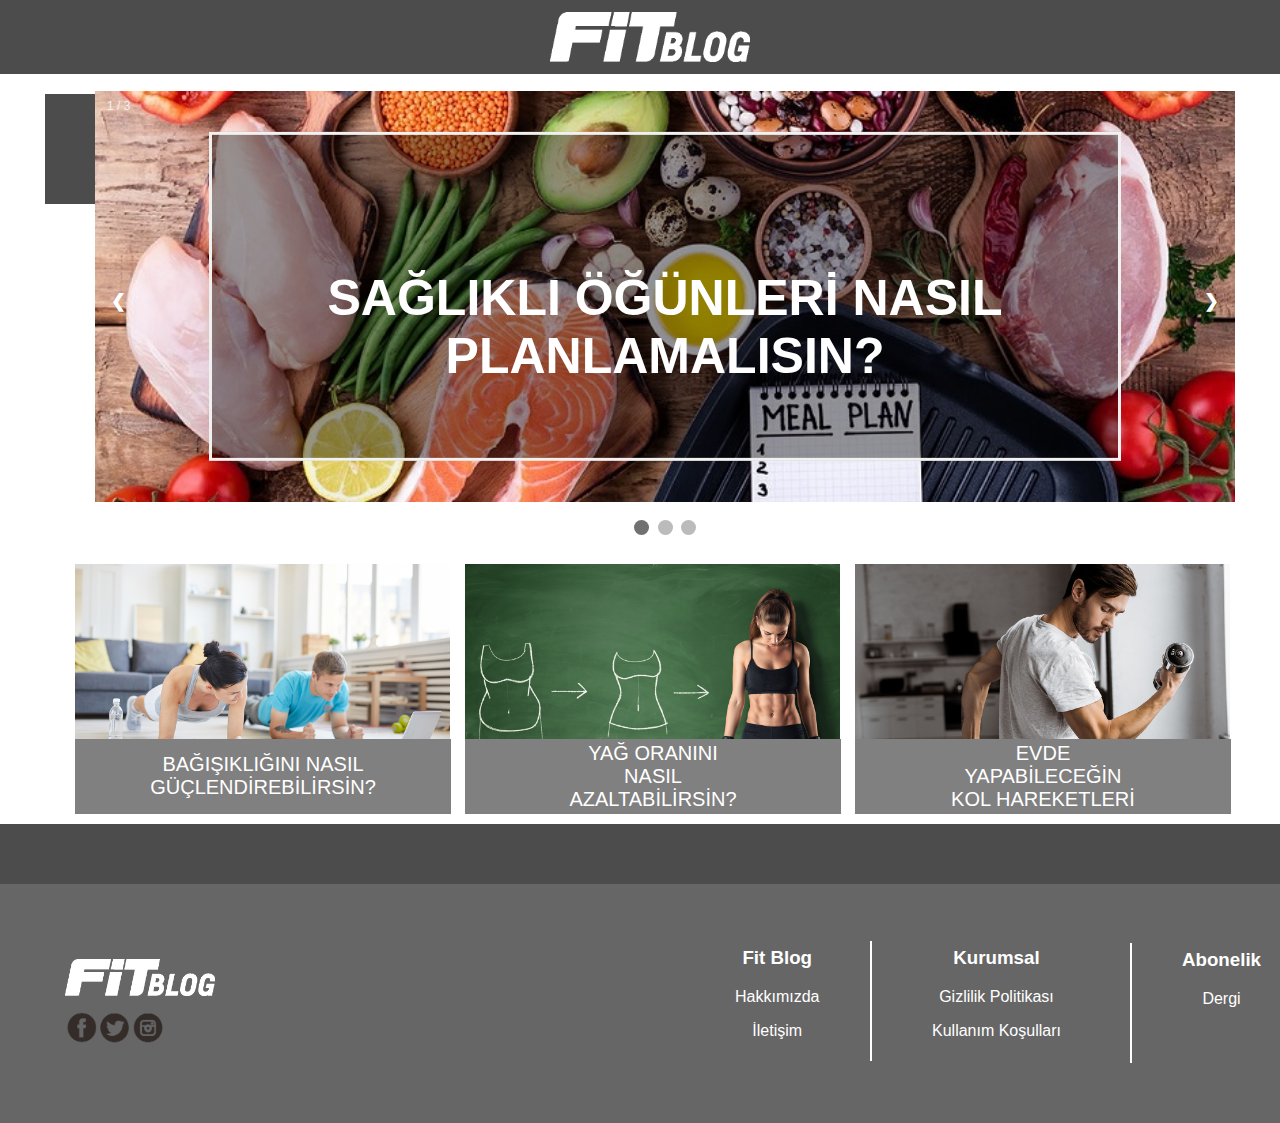
<file: index.html>
<html>
<head>
	<meta charset="UTF-8">
	<title>FİTBLOG.COM</title>
	<link rel="stylesheet" href="stil.css"/>
</head>
<body>

<div id="ust">
	<a href="index.html" class="anasayfa"><img src="resim/fitblog.png" alt="" class="baslik" /></a>
</div>	<!--ust sonu-->

<div id="menuust">
	<div class="anasayfa">
		<a href="antrenman.html">ANTERENMAN</a> <br />
		<a href="beslenme.html">BESLENME</a>
	</div><!--anasayfa sonu-->
</div>	<!--menuust sonu-->
<div class="tmz"></div>

<div class="anaicerik">
	<div class="slideshow-container">
		<div class="mySlides fade">
			<div class="numbertext">1 / 3</div>
			<img src="resim/r1.jpg" style="width:100%">
			<div class="bg-text">
				<h1>SAĞLIKLI ÖĞÜNLERİ NASIL PLANLAMALISIN?</h1>
			</div>
		</div>
		<div class="mySlides fade">
			<div class="numbertext">2 / 3</div>
			<img src="resim/r2.jpg" style="width:100%">
			<div class="bg-text">
				<h1>EN ETKİLİ 12 PİLATES TOPU HAREKETİ</h1>
			</div>
		</div>
		<div class="mySlides fade">
			<div class="numbertext">3 / 3</div>
			<img src="resim/r3.jpg" style="width:100%">
			<div class="bg-text">
				<h1>ANTRENMAN VERİMLİLİĞİNİ ZİRVEYE TAŞI!</h1>
			</div>
		</div>
		<a class="prev" onclick="plusSlides(-1)">&#10094;</a>
		<a class="next" onclick="plusSlides(1)">&#10095;</a>
	</div>
	<br>
	<div style="text-align:center">
		<span class="dot" onclick="currentSlide(1)"></span> 
		<span class="dot" onclick="currentSlide(2)"></span> 
		<span class="dot" onclick="currentSlide(3)"></span> 
	</div>	
		
	<div id="orta">
		<div class="konu">
		  <img src="resim/resim.jpg" alt="" class="resim">
		  <div class="aciklama">
			<div class="aciklama1"><a href="menu1.html">BAĞIŞIKLIĞINI NASIL GÜÇLENDİREBİLİRSİN?</a></div>
		  </div>
		</div><!--konu sonu-->
		<div class="konu">
		  <img src="resim/resim2.jpg" alt="" class="resim">
		  <div class="aciklama">
			<div class="aciklama1"><a href="menu2.html">YAĞ ORANINI NASIL AZALTABİLİRSİN?</a></div>
		  </div>
		</div><!--konu sonu-->
		<div class="konu">
		  <img src="resim/resim3.jpg" alt="" class="resim">
		  <div class="aciklama">
			<div class="aciklama1"><a href="menu3.html">EVDE YAPABİLECEĞİN KOL HAREKETLERİ</a></div>
		  </div>
		</div><!--konu sonu-->
		<div class="tmz"></div>
	</div> <!--orta sonu-->
</div><!--anaicerik sonu-->
<div class="tmz"></div>
	
<div id="son">
	<div id="son1"></div>
	<div id="son2">
		<div id="sol">
			<img src="resim/fitblog.png" alt=""  class="solb"/> <br />
			<img src="resim/sosyal.png" alt=""  class="sols"/>
		</div><!--sol sonu-->
		<div class="orta1">
			<h3>Fit Blog</h3>
			<p>Hakkımızda</p>
			<p>İletişim</p>
		</div><!--orta1 sonu-->
		<div class="tmz"></div>
		<div class="cizgi1" ></div>
		<div class="orta2">
			<h3>Kurumsal</h3>
			<p>Gizlilik Politikası</p>
			<p>Kullanım Koşulları</p>
		</div><!--orta2 sonu-->
		<div class="tmz"></div>
		<div class="cizgi2"></div>
		<div class="orta3">
			<h3>Abonelik</h3>
			<p>Dergi</p>
		</div><!--orta3 sonu-->
		<div class="tmz"></div>
	</div><!--son2 sonu-->
</div><!--son sonu-->

<script>
	var slideIndex = 1;
	showSlides(slideIndex);

	function plusSlides(n) {
		showSlides(slideIndex += n);
	}

	function currentSlide(n) {
		showSlides(slideIndex = n);
	}

	function showSlides(n) {
		var i;
		var slides = document.getElementsByClassName("mySlides");
		var dots = document.getElementsByClassName("dot");
		if (n > slides.length) {slideIndex = 1}    
		if (n < 1) {slideIndex = slides.length}
		for (i = 0; i < slides.length; i++) {
			slides[i].style.display = "none";  
		}
		for (i = 0; i < dots.length; i++) {
			dots[i].className = dots[i].className.replace(" active", "");
		}
		slides[slideIndex-1].style.display = "block";  
		dots[slideIndex-1].className += " active";
	}
</script>

</body>
</html>
</file>
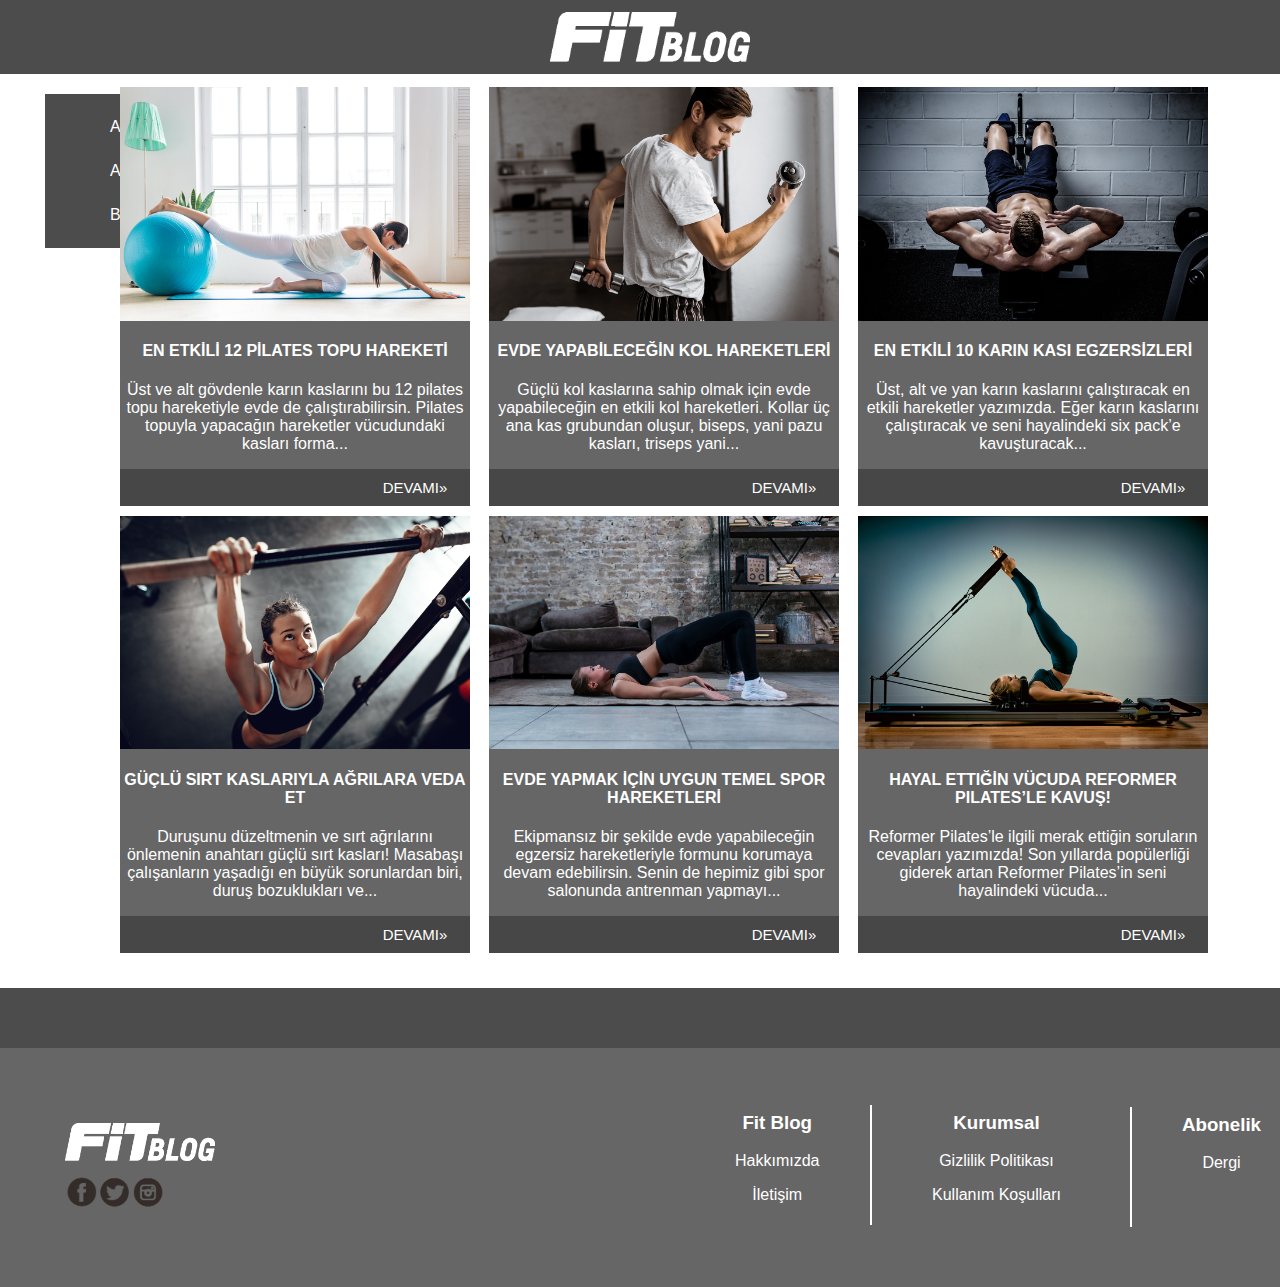
<file: antrenman.html>
<html>
<head>
	<meta charset="UTF-8">
	<title>FİTBLOG.COM</title>
	<link rel="stylesheet" href="stil.css"/>
</head>
<body>

<div id="ust">
	<a href="index.html" class="anasayfa"><img src="resim/fitblog.png" alt="" class="baslik" /></a>
</div>	<!--ust sonu-->

<div id="menuust">
	<div class="anasayfa">
		<a href="index.html">ANASAYFA </a> <br />
		<a href="antrenman.html">ANTERENMAN</a> <br />
		<a href="beslenme.html">BESLENME</a>
	</div><!--anasayfa sonu-->
</div>	<!--menuust sonu-->
<div class="tmz"></div>

<div class="anaicerik">
	<div id="icerik">
		<div class="icerikici" style="margin-right:19px"> 
			<img src="resim/a1.jpg" alt="" />
			<h4>EN ETKİLİ 12 PİLATES TOPU HAREKETİ</h4>
			<p> Üst ve alt gövdenle karın kaslarını bu 12 pilates topu hareketiyle evde de çalıştırabilirsin. Pilates topuyla yapacağın hareketler vücudundaki kasları forma...</p>
			<button>DEVAMI»</button>
			<div class="tmz"></div>
		</div> <!-- icerikici sonu -->
		<div class="icerikici" style="margin-right:19px"> 
			<img src="resim/a2.jpg" alt="" />
			<h4>EVDE YAPABİLECEĞİN KOL HAREKETLERİ</h4>
			<p>Güçlü kol kaslarına sahip olmak için evde yapabileceğin en etkili kol hareketleri. Kollar üç ana kas grubundan oluşur, biseps, yani pazu kasları, triseps yani... </p>
			<button>DEVAMI»</button>
			<div class="tmz"></div>
		</div> <!-- icerikici sonu -->
		<div class="icerikici"> 
			<img src="resim/a3.jpg" alt="" />
			<h4>EN ETKİLİ 10 KARIN KASI EGZERSİZLERİ</h4>
			<p>Üst, alt ve yan karın kaslarını çalıştıracak en etkili hareketler yazımızda. Eğer karın kaslarını çalıştıracak ve seni hayalindeki six pack’e kavuşturacak... </p>
			<button>DEVAMI»</button>
			<div class="tmz"></div>
		</div> <!-- icerikici sonu -->
		<div class="icerikici" style="margin-right:19px"> 
			<img src="resim/a4.jpg" alt="" />
			<h4>GÜÇLÜ SIRT KASLARIYLA AĞRILARA VEDA ET</h4>
			<p> Duruşunu düzeltmenin ve sırt ağrılarını önlemenin anahtarı güçlü sırt kasları! Masabaşı çalışanların yaşadığı en büyük sorunlardan biri, duruş bozuklukları ve...</p>
			<button>DEVAMI»</button>
			<div class="tmz"></div>
		</div> <!-- icerikici sonu -->
		<div class="icerikici" style="margin-right:19px"> 
			<img src="resim/a5.jpg" alt="" />
			<h4>EVDE YAPMAK İÇİN UYGUN TEMEL SPOR HAREKETLERİ</h4>
			<p>Ekipmansız bir şekilde evde yapabileceğin egzersiz hareketleriyle formunu korumaya devam edebilirsin. Senin de hepimiz gibi spor salonunda antrenman yapmayı... </p>
			<button>DEVAMI»</button>
			<div class="tmz"></div>
		</div> <!-- icerikici sonu -->
		<div class="icerikici"> 
			<img src="resim/a6.jpg" alt="" />
			<h4>HAYAL ETTIĞİN VÜCUDA REFORMER PILATES’LE KAVUŞ!</h4>
			<p>Reformer Pilates’le ilgili merak ettiğin soruların cevapları yazımızda! Son yıllarda popülerliği giderek artan Reformer Pilates’in seni hayalindeki vücuda... </p>
			<button>DEVAMI»</button>
			<div class="tmz"></div>
		</div> <!-- icerikici sonu -->
		<div class="tmz"></div>
	</div><!--icerik sonu-->
</div><!--anaicerik sonu-->
<div class="tmz"></div>
	
<div id="son">
	<div id="son1"></div>
	<div id="son2">
		<div id="sol">
			<img src="resim/fitblog.png" alt=""  class="solb"/> <br />
			<img src="resim/sosyal.png" alt=""  class="sols"/>
		</div><!--sol sonu-->
		<div class="orta1">
			<h3>Fit Blog</h3>
			<p>Hakkımızda</p>
			<p>İletişim</p>
		</div><!--orta1 sonu-->
		<div class="tmz"></div>
		<div class="cizgi1" ></div>
		<div class="orta2">
			<h3>Kurumsal</h3>
			<p>Gizlilik Politikası</p>
			<p>Kullanım Koşulları</p>
		</div><!--orta2 sonu-->
		<div class="tmz"></div>
		<div class="cizgi2"></div>
		<div class="orta3">
			<h3>Abonelik</h3>
			<p>Dergi</p>
		</div><!--orta3 sonu-->
		<div class="tmz"></div>
	</div><!--son2 sonu-->
</div><!--son sonu-->

</body>
</html>
</file>
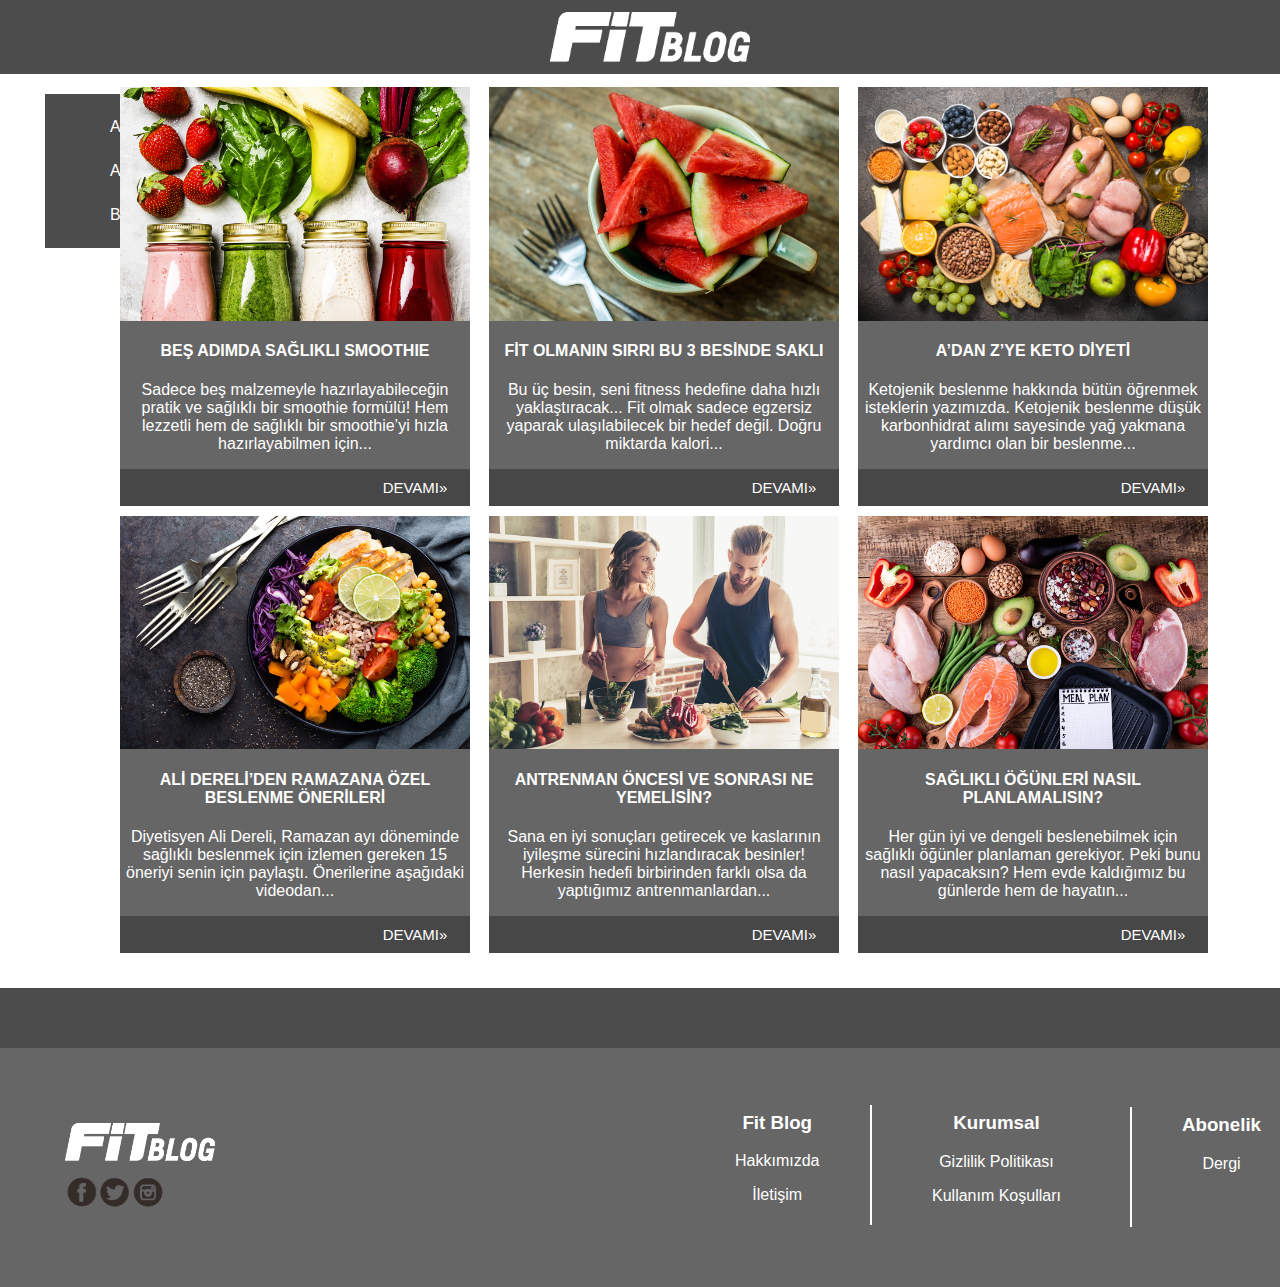
<file: beslenme.html>
<html>
<head>
	<meta charset="UTF-8">
	<title>FİTBLOG.COM</title>
	<link rel="stylesheet" href="stil.css"/>
</head>
<body>

<div id="ust">
	<a href="index.html" class="anasayfa"><img src="resim/fitblog.png" alt="" class="baslik" /></a>
</div>	<!--ust sonu-->

<div id="menuust">
	<div class="anasayfa">
		<a href="index.html">ANASAYFA </a> <br />
		<a href="antrenman.html">ANTERENMAN</a> <br />
		<a href="beslenme.html">BESLENME</a>
	</div><!--anasayfa sonu-->
</div>	<!--menuust sonu-->
<div class="tmz"></div>

<div class="anaicerik">
	<div id="icerik">
		<div class="icerikici" style="margin-right:19px"> 
			<img src="resim/b6.jpg" alt="" />
			<h4>BEŞ ADIMDA SAĞLIKLI SMOOTHIE</h4>
			<p>Sadece beş malzemeyle hazırlayabileceğin pratik ve sağlıklı bir smoothie formülü! Hem lezzetli hem de sağlıklı bir smoothie’yi hızla hazırlayabilmen için... </p>
			<button>DEVAMI»</button>
			<div class="tmz"></div>
		</div> <!-- icerikici sonu -->
		<div class="icerikici" style="margin-right:19px"> 
			<img src="resim/b2.jpg" alt="" />
			<h4>FİT OLMANIN SIRRI BU 3 BESİNDE SAKLI</h4>
			<p>Bu üç besin, seni fitness hedefine daha hızlı yaklaştıracak... Fit olmak sadece egzersiz yaparak ulaşılabilecek bir hedef değil. Doğru miktarda kalori... </p>
			<button>DEVAMI»</button>
			<div class="tmz"></div>
		</div> <!-- icerikici sonu -->
		<div class="icerikici"> 
			<img src="resim/b3.jpg" alt="" />
			<h4>A’DAN Z’YE KETO DİYETİ</h4>
			<p>Ketojenik beslenme hakkında bütün öğrenmek isteklerin yazımızda. Ketojenik beslenme düşük karbonhidrat alımı sayesinde yağ yakmana yardımcı olan bir beslenme... </p>
			<button>DEVAMI»</button>
			<div class="tmz"></div>
		</div> <!-- icerikici sonu -->
		<div class="icerikici" style="margin-right:19px"> 
			<img src="resim/b4.jpg" alt="" />
			<h4>ALİ DERELİ’DEN RAMAZANA ÖZEL BESLENME ÖNERİLERİ</h4>
			<p> Diyetisyen Ali Dereli, Ramazan ayı döneminde sağlıklı beslenmek için izlemen gereken 15 öneriyi senin için paylaştı. Önerilerine aşağıdaki videodan... </p>
			<button>DEVAMI»</button>
			<div class="tmz"></div>
		</div> <!-- icerikici sonu -->
		<div class="icerikici" style="margin-right:19px"> 
			<img src="resim/b5.jpg" alt="" />
			<h4>ANTRENMAN ÖNCESİ VE SONRASI NE YEMELİSİN?</h4>
			<p>Sana en iyi sonuçları getirecek ve kaslarının iyileşme sürecini hızlandıracak besinler! Herkesin hedefi birbirinden farklı olsa da yaptığımız antrenmanlardan... </p>
			<button>DEVAMI»</button>
			<div class="tmz"></div>
		</div> <!-- icerikici sonu -->
		<div class="icerikici"> 
			<img src="resim/b1.jpg" alt="" />
			<h4>SAĞLIKLI ÖĞÜNLERİ NASIL PLANLAMALISIN?</h4>
			<p>Her gün iyi ve dengeli beslenebilmek için sağlıklı öğünler planlaman gerekiyor. Peki bunu nasıl yapacaksın? Hem evde kaldığımız bu günlerde hem de hayatın... </p>
			<button>DEVAMI»</button>
			<div class="tmz"></div>
		</div> <!-- icerikici sonu -->
		<div class="tmz"></div>
	</div><!--icerik sonu-->
</div><!--anaicerik sonu-->
<div class="tmz"></div>
	
<div id="son">
	<div id="son1"></div>
	<div id="son2">
		<div id="sol">
			<img src="resim/fitblog.png" alt=""  class="solb"/> <br />
			<img src="resim/sosyal.png" alt=""  class="sols"/>
		</div><!--sol sonu-->
		<div class="orta1">
			<h3>Fit Blog</h3>
			<p>Hakkımızda</p>
			<p>İletişim</p>
		</div><!--orta1 sonu-->
		<div class="tmz"></div>
		<div class="cizgi1" ></div>
		<div class="orta2">
			<h3>Kurumsal</h3>
			<p>Gizlilik Politikası</p>
			<p>Kullanım Koşulları</p>
		</div><!--orta2 sonu-->
		<div class="tmz"></div>
		<div class="cizgi2"></div>
		<div class="orta3">
			<h3>Abonelik</h3>
			<p>Dergi</p>
		</div><!--orta3 sonu-->
		<div class="tmz"></div>
	</div><!--son2 sonu-->
</div><!--son sonu-->

</body>
</html>
</file>
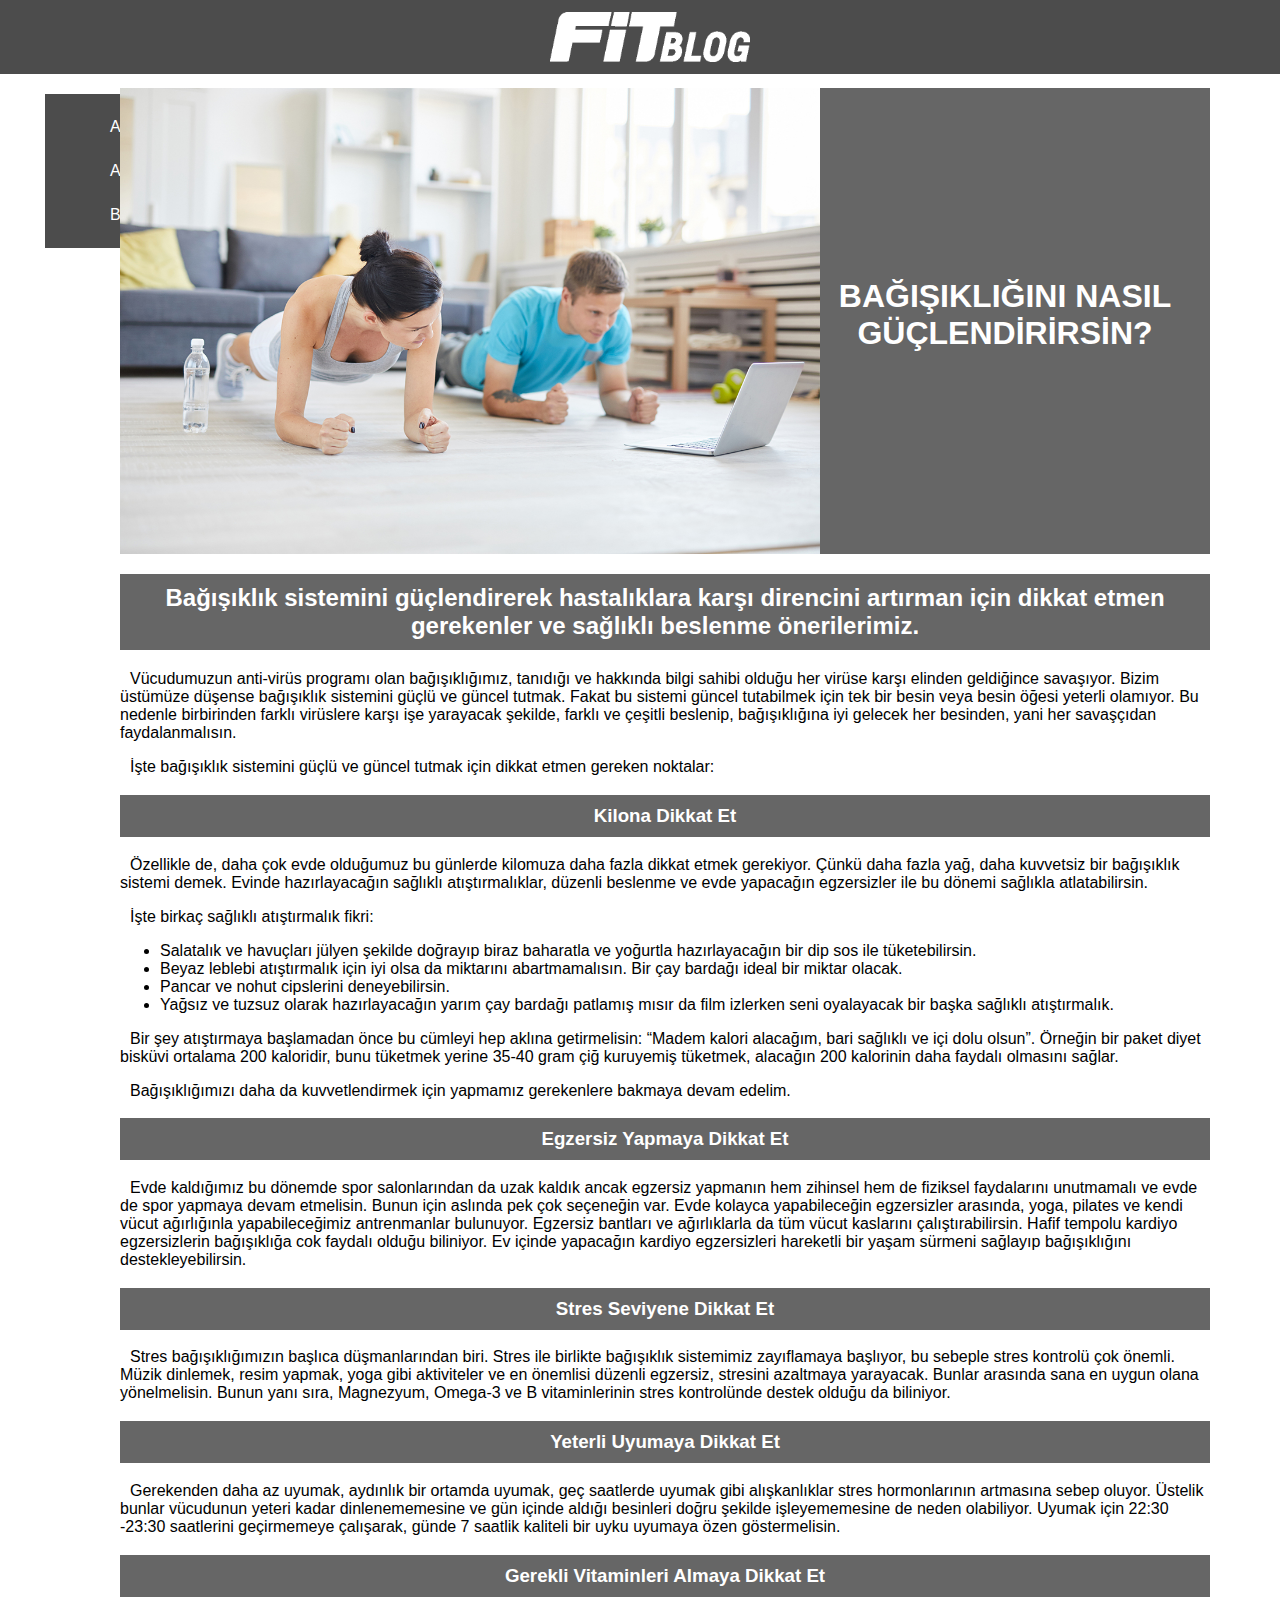
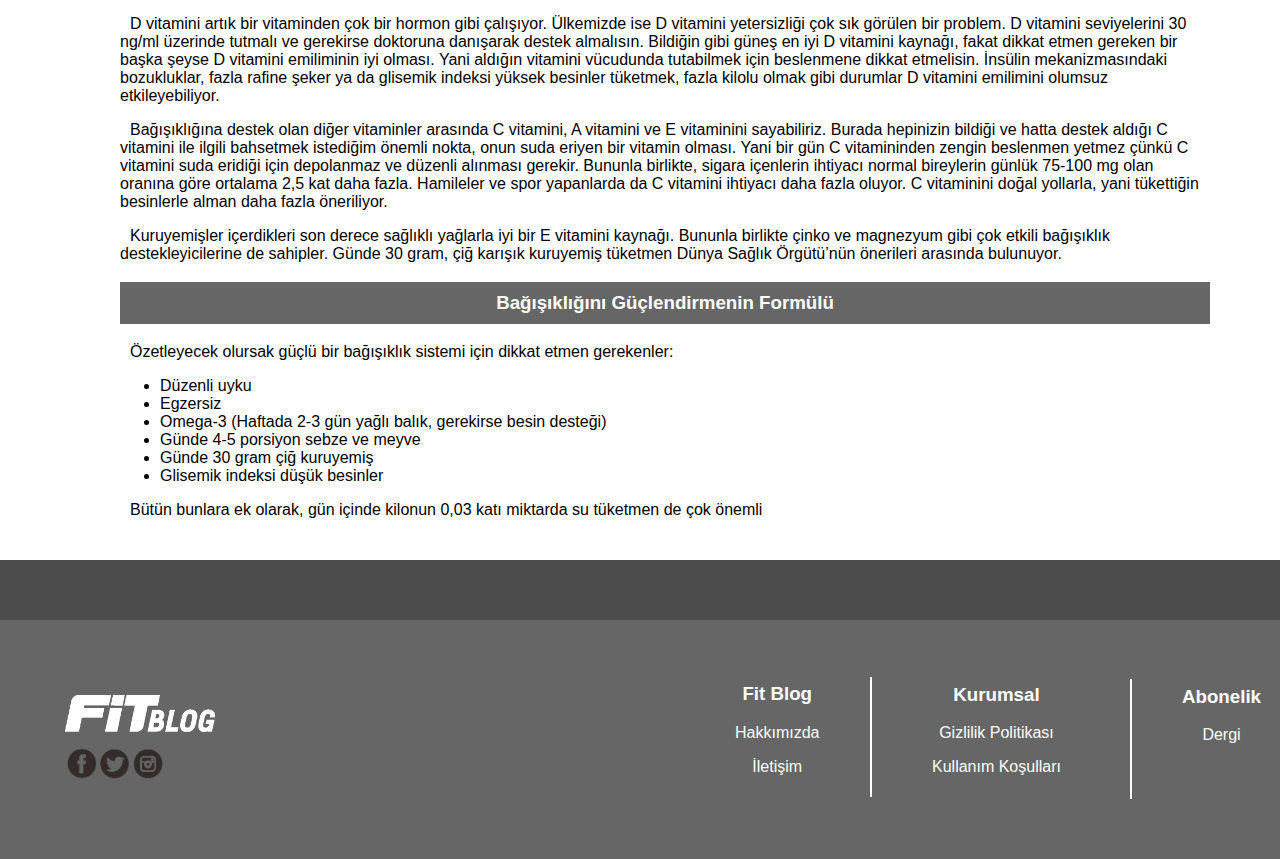
<file: menu1.html>
<html>
<head>
	<meta charset="UTF-8">
	<title>FİTBLOG.COM</title>
	<link rel="stylesheet" href="stil.css"/>
</head>
<body>

<div id="ust">
	<a href="index.html" class="anasayfa"><img src="resim/fitblog.png" alt="" class="baslik" /></a>
</div>	<!--ust sonu-->

<div id="menuust">
	<div class="anasayfa">
		<a href="index.html">ANASAYFA </a> <br />
		<a href="antrenman.html">ANTERENMAN</a> <br />
		<a href="beslenme.html">BESLENME</a>
	</div><!--anasayfa sonu-->
</div>	<!--menuust sonu-->
<div class="tmz"></div>

<div class="anaicerik">
	<div id="icerik">
		<div id="bas">
			<img src="resim/resim.jpg" alt="" />
			<h1 style="padding-top:190px;">BAĞIŞIKLIĞINI NASIL GÜÇLENDİRİRSİN?</h1>
			<div class="tmz"></div>
		</div><!-- bas sonu -->
		<div id="alt">
			<h2>Bağışıklık sistemini güçlendirerek hastalıklara karşı direncini artırman için dikkat etmen gerekenler ve sağlıklı beslenme önerilerimiz.</h2>
			<p>Vücudumuzun anti-virüs programı olan bağışıklığımız, tanıdığı ve hakkında bilgi sahibi olduğu her virüse karşı elinden geldiğince savaşıyor. Bizim üstümüze düşense bağışıklık sistemini güçlü ve güncel tutmak. Fakat bu sistemi güncel tutabilmek için tek bir besin veya besin öğesi yeterli olamıyor. Bu nedenle birbirinden farklı virüslere karşı işe yarayacak şekilde, farklı ve çeşitli beslenip, bağışıklığına iyi gelecek her besinden, yani her savaşçıdan faydalanmalısın.</p>
			<p>İşte bağışıklık sistemini güçlü ve güncel tutmak için dikkat etmen gereken noktalar:</p>
			
			<h3>Kilona Dikkat Et</h3>
			<p>Özellikle de, daha çok evde olduğumuz bu günlerde kilomuza daha fazla dikkat etmek gerekiyor. Çünkü daha fazla yağ, daha kuvvetsiz bir bağışıklık sistemi demek. Evinde hazırlayacağın sağlıklı atıştırmalıklar, düzenli beslenme ve evde yapacağın egzersizler ile bu dönemi sağlıkla atlatabilirsin.</p>
			<p>İşte birkaç sağlıklı atıştırmalık fikri:</p>
			<ul>
				<li>Salatalık ve havuçları jülyen şekilde doğrayıp biraz baharatla ve yoğurtla hazırlayacağın bir dip sos ile tüketebilirsin.</li>
				<li>Beyaz leblebi atıştırmalık için iyi olsa da miktarını abartmamalısın. Bir çay bardağı ideal bir miktar olacak.</li>
				<li>Pancar ve nohut cipslerini deneyebilirsin.</li>
				<li>Yağsız ve tuzsuz olarak hazırlayacağın yarım çay bardağı patlamış mısır da film izlerken seni oyalayacak bir başka sağlıklı atıştırmalık.</li>
			</ul>
			<p>Bir şey atıştırmaya başlamadan önce bu cümleyi hep aklına getirmelisin: “Madem kalori alacağım, bari sağlıklı ve içi dolu olsun”. Örneğin bir paket diyet bisküvi ortalama 200 kaloridir, bunu tüketmek yerine 35-40 gram çiğ kuruyemiş tüketmek, alacağın 200 kalorinin daha faydalı olmasını sağlar.</p>
			<p>Bağışıklığımızı daha da kuvvetlendirmek için yapmamız gerekenlere bakmaya devam edelim.</p>
			
			<h3>Egzersiz Yapmaya Dikkat Et</h3>
			<p>Evde kaldığımız bu dönemde spor salonlarından da uzak kaldık ancak egzersiz yapmanın hem zihinsel hem de fiziksel faydalarını unutmamalı ve evde de spor yapmaya devam etmelisin. Bunun için aslında pek çok seçeneğin var. Evde kolayca yapabileceğin egzersizler arasında, yoga, pilates ve kendi vücut ağırlığınla yapabileceğimiz antrenmanlar bulunuyor. Egzersiz bantları ve ağırlıklarla da tüm vücut kaslarını çalıştırabilirsin. Hafif tempolu kardiyo egzersizlerin bağışıklığa cok faydalı olduğu biliniyor. Ev içinde yapacağın kardiyo egzersizleri hareketli bir yaşam sürmeni sağlayıp bağışıklığını destekleyebilirsin.</p>
			
			<h3>Stres Seviyene Dikkat Et</h3>
			<p>Stres bağışıklığımızın başlıca düşmanlarından biri. Stres ile birlikte bağışıklık sistemimiz zayıflamaya başlıyor, bu sebeple stres kontrolü çok önemli. Müzik dinlemek, resim yapmak, yoga gibi aktiviteler ve en önemlisi düzenli egzersiz, stresini azaltmaya yarayacak. Bunlar arasında sana en uygun olana yönelmelisin. Bunun yanı sıra, Magnezyum, Omega-3 ve B vitaminlerinin stres kontrolünde destek olduğu da biliniyor.</p>
			
			<h3>Yeterli Uyumaya Dikkat Et</h3>
			<p>Gerekenden daha az uyumak, aydınlık bir ortamda uyumak, geç saatlerde uyumak gibi alışkanlıklar stres hormonlarının artmasına sebep oluyor. Üstelik bunlar vücudunun yeteri kadar dinlenememesine ve gün içinde aldığı besinleri doğru şekilde işleyememesine de neden olabiliyor. Uyumak için 22:30 -23:30 saatlerini geçirmemeye çalışarak, günde 7 saatlik kaliteli bir uyku uyumaya özen göstermelisin.</p>
			
			<h3>Gerekli Vitaminleri Almaya Dikkat Et</h3>
			<p>D vitamini artık bir vitaminden çok bir hormon gibi çalışıyor. Ülkemizde ise D vitamini yetersizliği çok sık görülen bir problem. D vitamini seviyelerini 30 ng/ml üzerinde tutmalı ve gerekirse doktoruna danışarak destek almalısın. Bildiğin gibi güneş en iyi D vitamini kaynağı, fakat dikkat etmen gereken bir başka şeyse D vitamini emiliminin iyi olması. Yani aldığın vitamini vücudunda tutabilmek için beslenmene dikkat etmelisin. İnsülin mekanizmasındaki bozukluklar, fazla rafine şeker ya da glisemik indeksi yüksek besinler tüketmek, fazla kilolu olmak gibi durumlar D vitamini emilimini olumsuz etkileyebiliyor.</p>
			<p>Bağışıklığına destek olan diğer vitaminler arasında C vitamini, A vitamini ve E vitaminini sayabiliriz. Burada hepinizin bildiği ve hatta destek aldığı C vitamini ile ilgili bahsetmek istediğim önemli nokta, onun suda eriyen bir vitamin olması. Yani bir gün C vitamininden zengin beslenmen yetmez çünkü C vitamini suda eridiği için depolanmaz ve düzenli alınması gerekir. Bununla birlikte, sigara içenlerin ihtiyacı normal bireylerin günlük 75-100 mg olan oranına göre ortalama 2,5 kat daha fazla. Hamileler ve spor yapanlarda da C vitamini ihtiyacı daha fazla oluyor. C vitaminini doğal yollarla, yani tükettiğin besinlerle alman daha fazla öneriliyor.</p>
			<p>Kuruyemişler içerdikleri son derece sağlıklı yağlarla iyi bir E vitamini kaynağı. Bununla birlikte çinko ve magnezyum gibi çok etkili bağışıklık destekleyicilerine de sahipler. Günde 30 gram, çiğ karışık kuruyemiş tüketmen Dünya Sağlık Örgütü’nün önerileri arasında bulunuyor.</p>
			
			<h3>Bağışıklığını Güçlendirmenin Formülü</h3>
			<p>Özetleyecek olursak güçlü bir bağışıklık sistemi için dikkat etmen gerekenler:</p>
			<ul>
				<li>Düzenli uyku</li>
				<li>Egzersiz</li>
				<li>Omega-3 (Haftada 2-3 gün yağlı balık, gerekirse besin desteği)</li>
				<li>Günde 4-5 porsiyon sebze ve meyve</li>
				<li>Günde 30 gram çiğ kuruyemiş</li>
				<li>Glisemik indeksi düşük besinler</li>
			</ul>
			<p>Bütün bunlara ek olarak, gün içinde kilonun 0,03 katı miktarda su tüketmen de çok önemli</p>
			
		
		</div><!-- alt sonu -->
	</div><!--icerik sonu-->
</div><!--anaicerik sonu-->	
<div class="tmz"></div>
	
<div id="son">
	<div id="son1"></div>
	<div id="son2">
		<div id="sol">
			<img src="resim/fitblog.png" alt=""  class="solb"/> <br />
			<img src="resim/sosyal.png" alt=""  class="sols"/>
		</div><!--sol sonu-->
		<div class="orta1">
			<h3>Fit Blog</h3>
			<p>Hakkımızda</p>
			<p>İletişim</p>
		</div><!--orta1 sonu-->
		<div class="tmz"></div>
		<div class="cizgi1" ></div>
		<div class="orta2">
			<h3>Kurumsal</h3>
			<p>Gizlilik Politikası</p>
			<p>Kullanım Koşulları</p>
		</div><!--orta2 sonu-->
		<div class="tmz"></div>
		<div class="cizgi2"></div>
		<div class="orta3">
			<h3>Abonelik</h3>
			<p>Dergi</p>
		</div><!--orta3 sonu-->
		<div class="tmz"></div>
	</div><!--son2 sonu-->
</div><!--son sonu-->

</body>
</html>
</file>
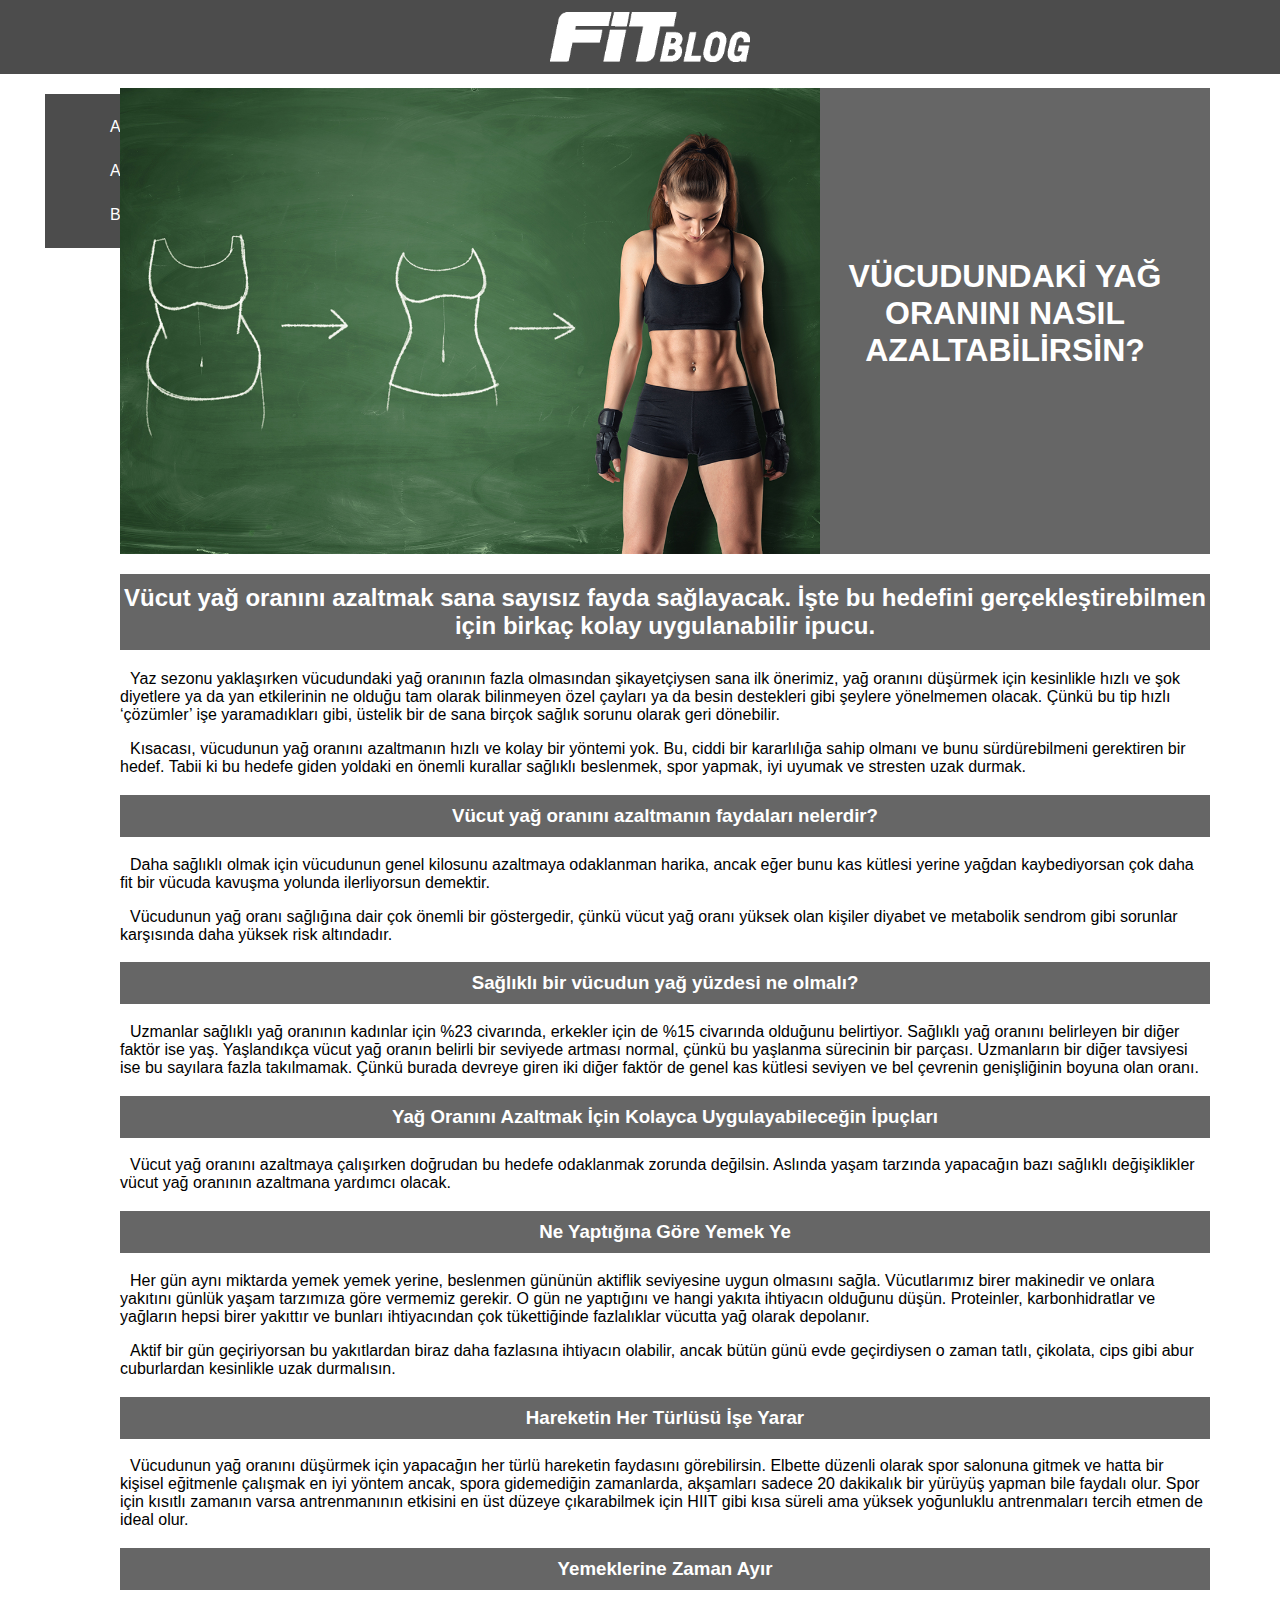
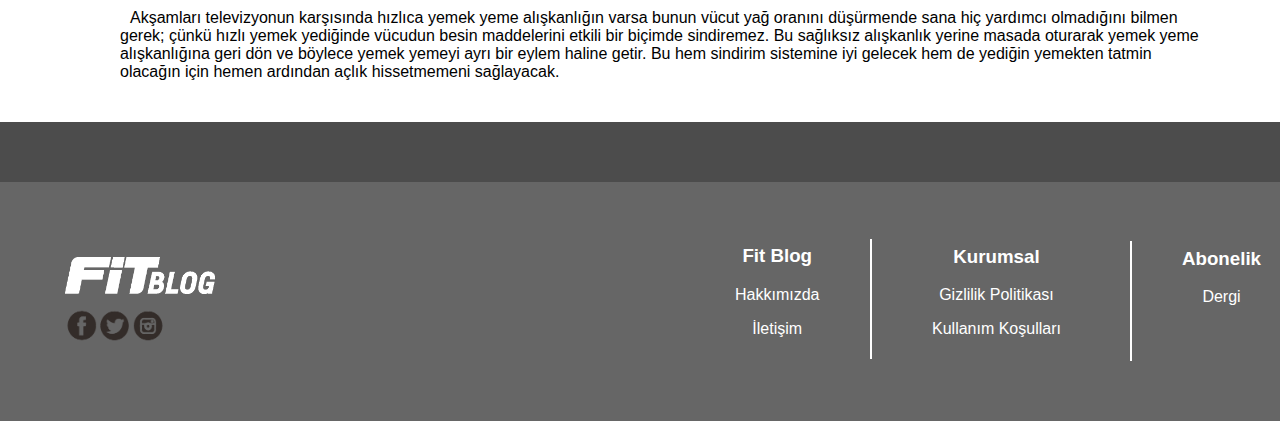
<file: menu2.html>
<html>
<head>
	<meta charset="UTF-8">
	<title>FİTBLOG.COM</title>
	<link rel="stylesheet" href="stil.css"/>
</head>
<body>

<div id="ust">
	<a href="index.html" class="anasayfa"><img src="resim/fitblog.png" alt="" class="baslik" /></a>
</div>	<!--ust sonu-->

<div id="menuust">
	<div class="anasayfa">
		<a href="index.html">ANASAYFA </a> <br />
		<a href="antrenman.html">ANTERENMAN</a> <br />
		<a href="beslenme.html">BESLENME</a>
	</div><!--anasayfa sonu-->
</div>	<!--menuust sonu-->
<div class="tmz"></div>

<div class="anaicerik">
	<div id="icerik">
		<div id="bas">
			<img src="resim/resim2.jpg" alt="" />
			<h1 style="padding-top:170px;">VÜCUDUNDAKİ YAĞ ORANINI NASIL AZALTABİLİRSİN?</h1>
			<div class="tmz"></div>
		</div><!-- bas sonu -->
		<div id="alt">
			<h2>Vücut yağ oranını azaltmak sana sayısız fayda sağlayacak. İşte bu hedefini gerçekleştirebilmen için birkaç kolay uygulanabilir ipucu.</h2>
			<p>Yaz sezonu yaklaşırken vücudundaki yağ oranının fazla olmasından şikayetçiysen sana ilk önerimiz, yağ oranını düşürmek için kesinlikle hızlı ve şok diyetlere ya da yan etkilerinin ne olduğu tam olarak bilinmeyen özel çayları ya da besin destekleri gibi şeylere yönelmemen olacak. Çünkü bu tip hızlı ‘çözümler’ işe yaramadıkları gibi, üstelik bir de sana birçok sağlık sorunu olarak geri dönebilir.</p>
			<p>Kısacası, vücudunun yağ oranını azaltmanın hızlı ve kolay bir yöntemi yok. Bu, ciddi bir kararlılığa sahip olmanı ve bunu sürdürebilmeni gerektiren bir hedef. Tabii ki bu hedefe giden yoldaki en önemli kurallar sağlıklı beslenmek, spor yapmak, iyi uyumak ve stresten uzak durmak.</p>
			
			<h3>Vücut yağ oranını azaltmanın faydaları nelerdir?</h3>
			<p>Daha sağlıklı olmak için vücudunun genel kilosunu azaltmaya odaklanman harika, ancak eğer bunu kas kütlesi yerine yağdan kaybediyorsan çok daha fit bir vücuda kavuşma yolunda ilerliyorsun demektir.</p>
			<p>Vücudunun yağ oranı sağlığına dair çok önemli bir göstergedir, çünkü vücut yağ oranı yüksek olan kişiler diyabet ve metabolik sendrom gibi sorunlar karşısında daha yüksek risk altındadır.</p>
			
			<h3>Sağlıklı bir vücudun yağ yüzdesi ne olmalı?</h3>
			<p>Uzmanlar sağlıklı yağ oranının kadınlar için %23 civarında, erkekler için de %15 civarında olduğunu belirtiyor. Sağlıklı yağ oranını belirleyen bir diğer faktör ise yaş. Yaşlandıkça vücut yağ oranın belirli bir seviyede artması normal, çünkü bu yaşlanma sürecinin bir parçası. Uzmanların bir diğer tavsiyesi ise bu sayılara fazla takılmamak. Çünkü burada devreye giren iki diğer faktör de genel kas kütlesi seviyen ve bel çevrenin genişliğinin boyuna olan oranı.</p>
			
			<h3>Yağ Oranını Azaltmak İçin Kolayca Uygulayabileceğin İpuçları</h3>
			<p>Vücut yağ oranını azaltmaya çalışırken doğrudan bu hedefe odaklanmak zorunda değilsin. Aslında yaşam tarzında yapacağın bazı sağlıklı değişiklikler vücut yağ oranının azaltmana yardımcı olacak.</p>
			
			<h3>Ne Yaptığına Göre Yemek Ye</h3>
			<p>Her gün aynı miktarda yemek yemek yerine, beslenmen gününün aktiflik seviyesine uygun olmasını sağla. Vücutlarımız birer makinedir ve onlara yakıtını günlük yaşam tarzımıza göre vermemiz gerekir. O gün ne yaptığını ve hangi yakıta ihtiyacın olduğunu düşün. Proteinler, karbonhidratlar ve yağların hepsi birer yakıttır ve bunları ihtiyacından çok tükettiğinde fazlalıklar vücutta yağ olarak depolanır.</p>
				<p>Aktif bir gün geçiriyorsan bu yakıtlardan biraz daha fazlasına ihtiyacın olabilir, ancak bütün günü evde geçirdiysen o zaman tatlı, çikolata, cips gibi abur cuburlardan kesinlikle uzak durmalısın.</p>
				
			<h3>Hareketin Her Türlüsü İşe Yarar</h3>
			<p>Vücudunun yağ oranını düşürmek için yapacağın her türlü hareketin faydasını görebilirsin. Elbette düzenli olarak spor salonuna gitmek ve hatta bir kişisel eğitmenle çalışmak en iyi yöntem ancak, spora gidemediğin zamanlarda, akşamları sadece 20 dakikalık bir yürüyüş yapman bile faydalı olur. Spor için kısıtlı zamanın varsa antrenmanının etkisini en üst düzeye çıkarabilmek için HIIT gibi kısa süreli ama yüksek yoğunluklu antrenmaları tercih etmen de ideal olur.</p>
				
			<h3>Yemeklerine Zaman Ayır</h3>
			<p>Akşamları televizyonun karşısında hızlıca yemek yeme alışkanlığın varsa bunun vücut yağ oranını düşürmende sana hiç yardımcı olmadığını bilmen gerek; çünkü hızlı yemek yediğinde vücudun besin maddelerini etkili bir biçimde sindiremez. Bu sağlıksız alışkanlık yerine masada oturarak yemek yeme alışkanlığına geri dön ve böylece yemek yemeyi ayrı bir eylem haline getir. Bu hem sindirim sistemine iyi gelecek hem de yediğin yemekten tatmin olacağın için hemen ardından açlık hissetmemeni sağlayacak.</p>
		
		</div><!-- alt sonu -->
	</div><!--icerik sonu-->
</div><!--anaicerik sonu-->	
<div class="tmz"></div>
	
<div id="son">
	<div id="son1"></div>
	<div id="son2">
		<div id="sol">
			<img src="resim/fitblog.png" alt=""  class="solb"/> <br />
			<img src="resim/sosyal.png" alt=""  class="sols"/>
		</div><!--sol sonu-->
		<div class="orta1">
			<h3>Fit Blog</h3>
			<p>Hakkımızda</p>
			<p>İletişim</p>
		</div><!--orta1 sonu-->
		<div class="tmz"></div>
		<div class="cizgi1" ></div>
		<div class="orta2">
			<h3>Kurumsal</h3>
			<p>Gizlilik Politikası</p>
			<p>Kullanım Koşulları</p>
		</div><!--orta2 sonu-->
		<div class="tmz"></div>
		<div class="cizgi2"></div>
		<div class="orta3">
			<h3>Abonelik</h3>
			<p>Dergi</p>
		</div><!--orta3 sonu-->
		<div class="tmz"></div>
	</div><!--son2 sonu-->
</div><!--son sonu-->

</body>
</html>
</file>
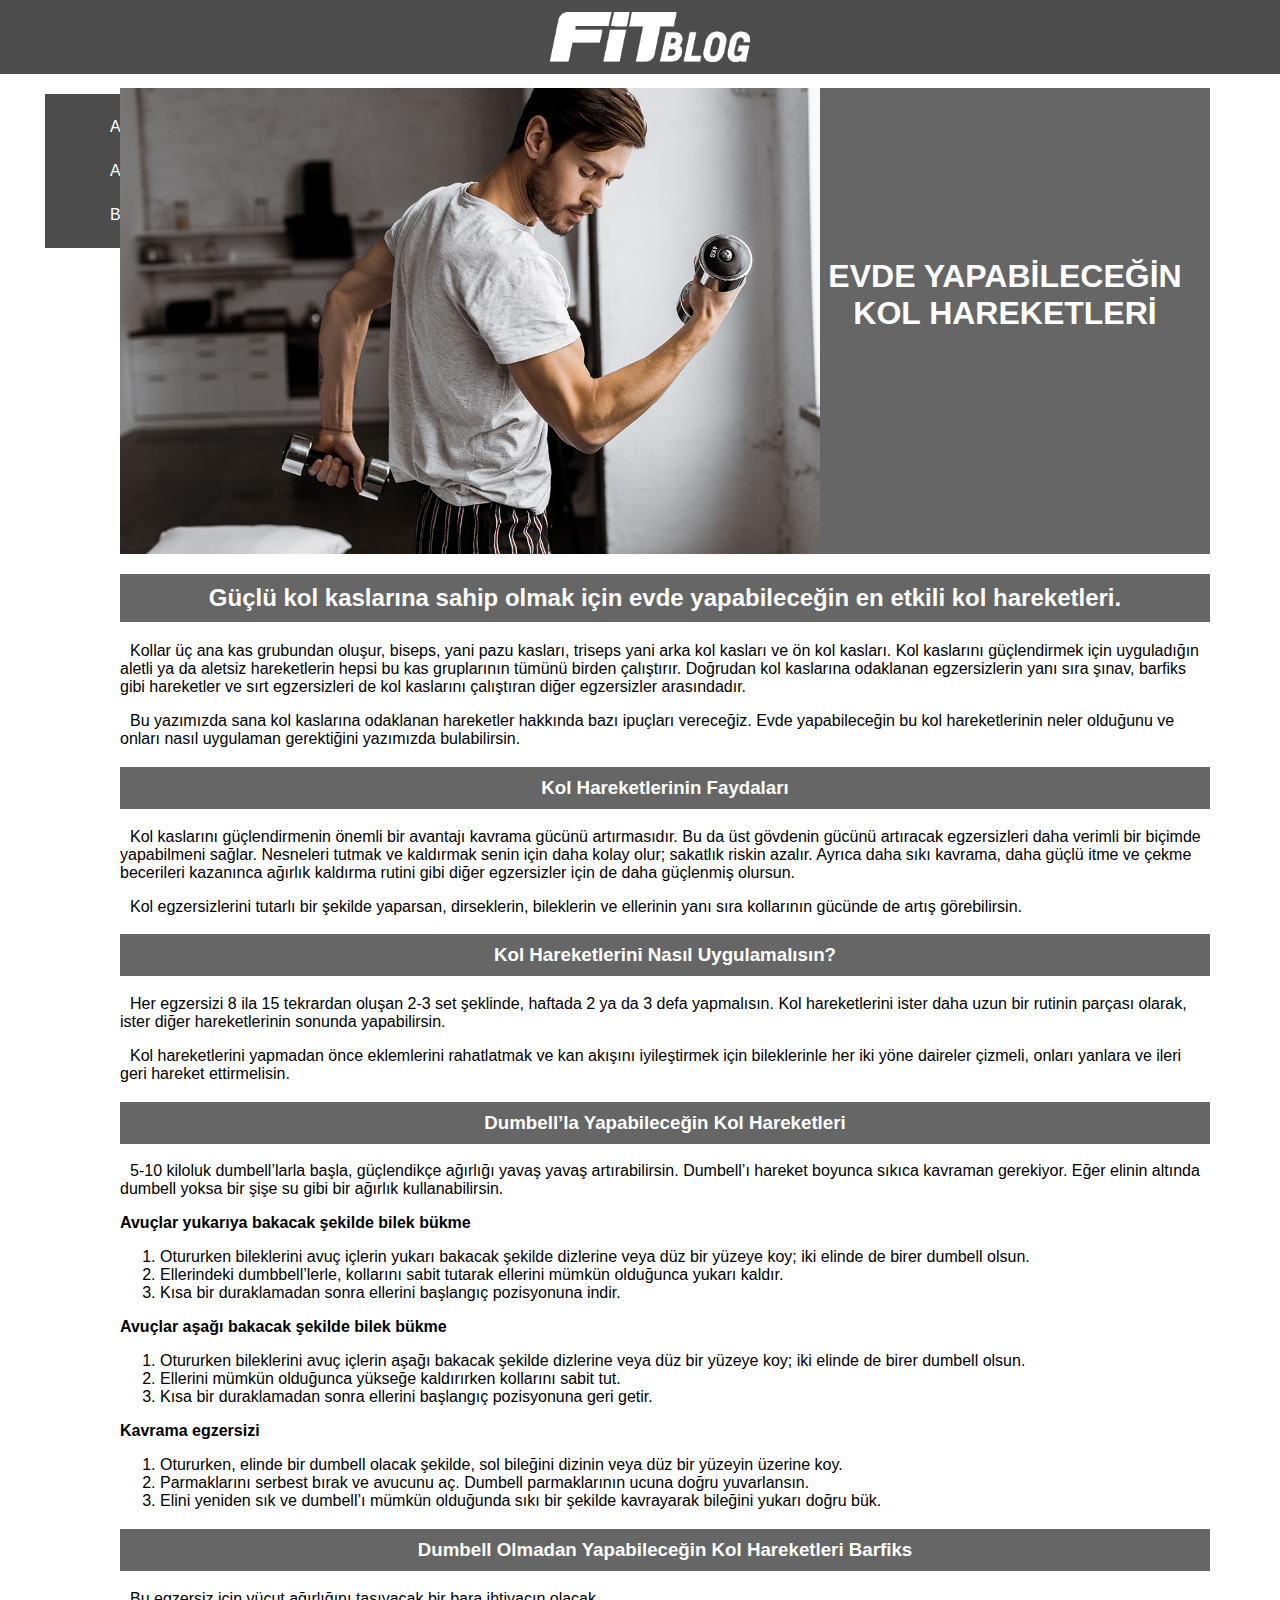
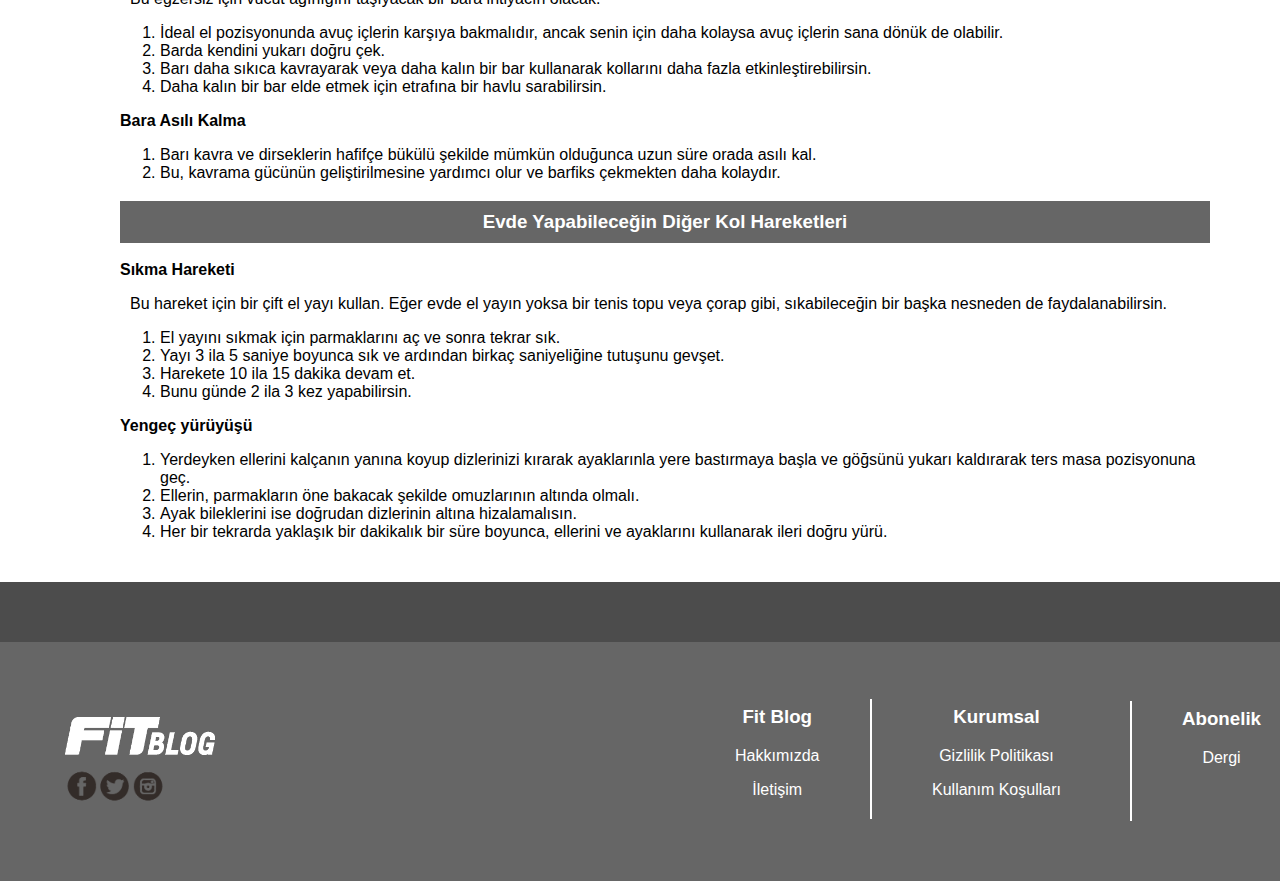
<file: menu3.html>
<html>
<head>
	<meta charset="UTF-8">
	<title>FİTBLOG.COM</title>
	<link rel="stylesheet" href="stil.css"/>
</head>
<body>

<div id="ust">
	<a href="index.html" class="anasayfa"><img src="resim/fitblog.png" alt="" class="baslik" /></a>
</div>	<!--ust sonu-->

<div id="menuust">
	<div class="anasayfa">
		<a href="index.html">ANASAYFA </a> <br />
		<a href="antrenman.html">ANTERENMAN</a> <br />
		<a href="beslenme.html">BESLENME</a>
	</div><!--anasayfa sonu-->
</div>	<!--menuust sonu-->
<div class="tmz"></div>

<div class="anaicerik">
	<div id="icerik">
		<div id="bas">
			<img src="resim/resim3.jpg" alt="" />
			<h1 style="padding-top:170px;">EVDE YAPABİLECEĞİN KOL HAREKETLERİ</h1>
			<div class="tmz"></div>
		</div><!-- bas sonu -->
		<div id="alt">
			<h2>Güçlü kol kaslarına sahip olmak için evde yapabileceğin en etkili kol hareketleri.</h2>
			<p>Kollar üç ana kas grubundan oluşur, biseps, yani pazu kasları, triseps yani arka kol kasları ve ön kol kasları. Kol kaslarını güçlendirmek için uyguladığın aletli ya da aletsiz hareketlerin hepsi bu kas gruplarının tümünü birden çalıştırır. Doğrudan kol kaslarına odaklanan egzersizlerin yanı sıra şınav, barfiks gibi hareketler ve sırt egzersizleri de kol kaslarını çalıştıran diğer egzersizler arasındadır.</p>
			<p>Bu yazımızda sana kol kaslarına odaklanan hareketler hakkında bazı ipuçları vereceğiz. Evde yapabileceğin bu kol hareketlerinin neler olduğunu ve onları nasıl uygulaman gerektiğini yazımızda bulabilirsin.</p>
			
			<h3>Kol Hareketlerinin Faydaları</h3>
			<p>Kol kaslarını güçlendirmenin önemli bir avantajı kavrama gücünü artırmasıdır. Bu da üst gövdenin gücünü artıracak egzersizleri daha verimli bir biçimde yapabilmeni sağlar. Nesneleri tutmak ve kaldırmak senin için daha kolay olur; sakatlık riskin azalır. Ayrıca daha sıkı kavrama, daha güçlü itme ve çekme becerileri kazanınca ağırlık kaldırma rutini gibi diğer egzersizler için de daha güçlenmiş olursun.</p>
			<p>Kol egzersizlerini tutarlı bir şekilde yaparsan, dirseklerin, bileklerin ve ellerinin yanı sıra kollarının gücünde de artış görebilirsin.</p>
			
			<h3>Kol Hareketlerini Nasıl Uygulamalısın?</h3>
			<p>Her egzersizi 8 ila 15 tekrardan oluşan 2-3 set şeklinde, haftada 2 ya da 3 defa yapmalısın. Kol hareketlerini ister daha uzun bir rutinin parçası olarak, ister diğer hareketlerinin sonunda yapabilirsin.</p>
			<p>Kol hareketlerini yapmadan önce eklemlerini rahatlatmak ve kan akışını iyileştirmek için bileklerinle her iki yöne daireler çizmeli, onları yanlara ve ileri geri hareket ettirmelisin.</p>
			
			<h3>Dumbell’la Yapabileceğin Kol Hareketleri</h3>
			<p>5-10 kiloluk dumbell’larla başla, güçlendikçe ağırlığı yavaş yavaş artırabilirsin. Dumbell’ı hareket boyunca sıkıca kavraman gerekiyor. Eğer elinin altında dumbell yoksa bir şişe su gibi bir ağırlık kullanabilirsin.</p>
			<b>Avuçlar yukarıya bakacak şekilde bilek bükme</b>
			<ol>
				<li>Otururken bileklerini avuç içlerin yukarı bakacak şekilde dizlerine veya düz bir yüzeye koy; iki elinde de birer dumbell olsun.</li>
				<li>Ellerindeki dumbbell’lerle, kollarını sabit tutarak ellerini mümkün olduğunca yukarı kaldır.</li>
				<li>Kısa bir duraklamadan sonra ellerini başlangıç ​​pozisyonuna indir.</li>
			</ol>
			<b>Avuçlar aşağı bakacak şekilde bilek bükme</b>
			<ol>
				<li>Otururken bileklerini avuç içlerin aşağı bakacak şekilde dizlerine veya düz bir yüzeye koy; iki elinde de birer dumbell olsun.</li>
				<li>Ellerini mümkün olduğunca yükseğe kaldırırken kollarını sabit tut.</li>
				<li>Kısa bir duraklamadan sonra ellerini başlangıç ​​pozisyonuna geri getir.</li>
			</ol>
			<b>Kavrama egzersizi</b>
			<ol>
				<li>Otururken, elinde bir dumbell olacak şekilde, sol bileğini dizinin veya düz bir yüzeyin üzerine koy.</li>
				<li>Parmaklarını serbest bırak ve avucunu aç. Dumbell parmaklarının ucuna doğru yuvarlansın.</li>
				<li>Elini yeniden sık ve dumbell’ı mümkün olduğunda sıkı bir şekilde kavrayarak bileğini yukarı doğru bük.</li>
			</ol>
			
			<h3>Dumbell Olmadan Yapabileceğin Kol Hareketleri Barfiks</h3>
			<p>Bu egzersiz için vücut ağırlığını taşıyacak bir bara ihtiyacın olacak.</p>
			<ol>
				<li>İdeal el pozisyonunda avuç içlerin karşıya bakmalıdır, ancak senin için daha kolaysa avuç içlerin sana dönük de olabilir.</li>
				<li>Barda kendini yukarı doğru çek.</li>
				<li>Barı daha sıkıca kavrayarak veya daha kalın bir bar kullanarak kollarını daha fazla etkinleştirebilirsin.</li>
				<li>Daha kalın bir bar elde etmek için etrafına bir havlu sarabilirsin.</li>
			</ol>
			<b>Bara Asılı Kalma</b>
			<ol>
				<li>Barı kavra ve dirseklerin hafifçe bükülü şekilde mümkün olduğunca uzun süre orada asılı kal.</li>
				<li>Bu, kavrama gücünün geliştirilmesine yardımcı olur ve barfiks çekmekten daha kolaydır.</li>
			</ol>
			
			<h3>Evde Yapabileceğin Diğer Kol Hareketleri</h3>
			<b>Sıkma Hareketi</b>
			<p>Bu hareket için bir çift el yayı kullan. Eğer evde el yayın yoksa bir tenis topu veya çorap gibi, sıkabileceğin bir başka nesneden de faydalanabilirsin.</p>
			<ol>
				<li>El yayını sıkmak için parmaklarını aç ve sonra tekrar sık.</li>
				<li>Yayı 3 ila 5 saniye boyunca sık ve ardından birkaç saniyeliğine tutuşunu gevşet.</li>
				<li>Harekete 10 ila 15 dakika devam et.</li>
				<li>Bunu günde 2 ila 3 kez yapabilirsin.</li>
			</ol>
			<b>Yengeç yürüyüşü</b>
			<ol>
				<li>Yerdeyken ellerini kalçanın yanına koyup dizlerinizi kırarak ayaklarınla yere bastırmaya başla ve göğsünü yukarı kaldırarak ters masa pozisyonuna geç.</li>
				<li>Ellerin, parmakların öne bakacak şekilde omuzlarının altında olmalı.</li>
				<li>Ayak bileklerini ise doğrudan dizlerinin altına hizalamalısın.</li>
				<li>Her bir tekrarda yaklaşık bir dakikalık bir süre boyunca, ellerini ve ayaklarını kullanarak ileri doğru yürü.</li>
			</ol>	
		
		</div><!-- alt sonu -->
	</div><!--icerik sonu-->
</div><!--anaicerik sonu-->	
<div class="tmz"></div>
	
<div id="son">
	<div id="son1"></div>
	<div id="son2">
		<div id="sol">
			<img src="resim/fitblog.png" alt=""  class="solb"/> <br />
			<img src="resim/sosyal.png" alt=""  class="sols"/>
		</div><!--sol sonu-->
		<div class="orta1">
			<h3>Fit Blog</h3>
			<p>Hakkımızda</p>
			<p>İletişim</p>
		</div><!--orta1 sonu-->
		<div class="tmz"></div>
		<div class="cizgi1" ></div>
		<div class="orta2">
			<h3>Kurumsal</h3>
			<p>Gizlilik Politikası</p>
			<p>Kullanım Koşulları</p>
		</div><!--orta2 sonu-->
		<div class="tmz"></div>
		<div class="cizgi2"></div>
		<div class="orta3">
			<h3>Abonelik</h3>
			<p>Dergi</p>
		</div><!--orta3 sonu-->
		<div class="tmz"></div>
	</div><!--son2 sonu-->
</div><!--son sonu-->

</body>
</html>
</file>
<file: stil.css>
* {box-sizing: border-box}
body {font-family: Verdana, sans-serif; margin:0}
.mySlides {display: none}
img {vertical-align: middle;}

.tmz{
	clear:both;
} 

#ust {
	overflow: hidden;
	background-color: rgba(0,0,0, 0.7); 
	padding: 12px 0px;
	margin-bottom:5px;
}

#menuust {
	float:left;
	width:243px;
	margin-top:15px;
	background-color: rgba(0,0,0, 0.7); 
	margin-left:45px;
	
}
#menuust .anasayfa{
	list-style-type:none;
	margin:0px; 
	padding:20px 5px;
	margin-left:50px;
}

#menuust .anasayfa a {
	display:block;
	width:130px;
	color:white;
	text-decoration:none;
	padding:4px 10px;
}

#menuust .anasayfa a:hover {
	background-color: rgba(0,0,0, 0.3); 
	color: white;
}

.baslik{
	margin-left:550px;
	width:200px;
}

.anaicerik{
	float:right;
	width:1200px;
	margin-right:15px;
	margin-top:-113px;
}

.slideshow-container {
	max-width: 95%;
	position: relative;
	margin: auto;
}

.prev, .next {
	cursor: pointer;
	position: absolute;
	top: 50%;
	width: auto;
	padding: 16px;
	margin-top: -22px;
	color: white;
	font-weight: bold;
	font-size: 18px;
	transition: 0.6s ease;
	border-radius: 0 3px 3px 0;
	user-select: none;
}

.next {
	right: 0;
	border-radius: 3px 0 0 3px;
}

.prev:hover, .next:hover {
	background-color: rgba(0,0,0,0.8);
}

.numbertext {
	color: #f2f2f2;
	font-size: 12px;
	padding: 8px 12px;
	position: absolute;
	top: 0;
}

.dot {
	cursor: pointer;
	height: 15px;
	width: 15px;
	margin: 0 2px;
	background-color: #bbb;
	border-radius: 50%;
	display: inline-block;
	transition: background-color 0.6s ease;
}

.active, .dot:hover {
	background-color: #717171;
}

.fade {
	-webkit-animation-name: fade;
	-webkit-animation-duration: 1.5s;
	animation-name: fade;
	animation-duration: 1.5s;
}

@-webkit-keyframes fade {
	from {opacity: .4} 
	to {opacity: 1}
}

@keyframes fade {
	from {opacity: .4} 
	to {opacity: 1}
}

@media only screen and (max-width: 300px) {
	.prev, .next,.text {font-size: 11px}
}

.bg-text {
	background-color: rgba(0,0,0, 0.4); 
	color: white;
	font-weight: bold;
	border: 3px solid #f1f1f1;
	position: absolute;
	top: 50%;
	left: 50%;
	transform: translate(-50%, -50%);
	z-index: 2;
	width: 80%;
	height: 80%;
	padding: 100px;
	text-align: center;
}

.bg-text h1{
	font-size:50px;
}

#orta{
	padding-left:10px;
	padding-top:25px;
}

.konu {
	position: relative;
	width: 470px;
}

.resim {
	display: block;
	width: 375px;
	height: auto;
}

.aciklama {
	position: absolute;
	bottom: 0;
	left: 0;
	right: 0;
	background-color: #808080	;
	overflow: hidden;
	width: 80%;
	height: 30%;
	transition: .5s ease;
}

.konu:hover .aciklama {
	height: 100%;
	background-color: rgba(128,128,128,0.70); 
}

.konu:hover .aciklama .aciklama1 a{
	opacity: 100%;
}

.aciklama a{
	
	color: white;
	font-size: 20px;
	position: absolute;
	top: 50%;
	left: 50%;
	-webkit-transform: translate(-50%, -50%);
	-ms-transform: translate(-50%, -50%);
	transform: translate(-50%, -50%);
	text-align: center;
	text-decoration:none;
}

.konu{
	display:inline-block;
	float:left;
	margin-right:-80px;
}

#son #son1{
	margin-top:10px;
	padding:30px 0px;
    background-color: rgba(0,0,0, 0.7); 
}
#son #son2{
	padding:60px 0px;
	padding-left:10px;
    background-color: rgba(0,0,0, 0.6); 
}

#son .cizgi1{
	background-color:white;
	width:2px;
	height:120px;
	float:left;
	margin-left:860px; 
	margin-right:60px; 
	margin-top:-118px;
}

#son .cizgi2{
	background-color:white;
	width:2px;
	height:120px;
	float:left;
	margin-left:1120px; 
	margin-right:50px; 
	margin-top:-118px;
}

#sol{
	float:left;
	padding-top:15px;
	padding-left:55px;
}

.solb{
	width:150px;
}

.sols{
	width:100px;
}

.orta1{
	color:white;
	margin-top:-15px;
	height:100px;
	float:left;
	text-align:center;
	padding-left:520px;
}

.orta2{
	color:white;
	margin-top:-130px;
	height:100px;
	float:left;
	text-align:center;
}

.orta3{
	color:white;
	margin-top:-130px;
	height:100px;
	float:left;
	text-align:center;
}

/*2. ve 3. Sayfa*/

#icerik{
	padding:15px 55px;
}

.icerikici { 
	width:350px;
	margin-bottom:10px;
	float:left;
	text-align:center;
    background-color: rgba(0,0,0, 0.6); 
	color: white;
}

.icerikici img{
	width:350px;
}

.icerikici p{
	padding:0px 5px;
}

.icerikici button{
	background-color: rgba(0,0,0, 0.3); 
	border: none;
	color: white;
	text-align: center;
	font-size: 15px;
	padding: 10px ;
	width: 350px;
	padding-left:250px;
}


/*4. 5. ve 6. Sayfa*/

#icerik{
	margin-top:-63px;
}

#icerik #bas {
    background-color: rgba(0,0,0, 0.6); 
	color: white;
	margin-top:-21px;
}

#icerik #bas img{
	width: 700px;
	float:left;
}

#icerik #bas h1{
	text-align:center;
	padding:0px 20px;
}

#icerik #alt h2{
	text-align:center;
    background-color: rgba(0,0,0, 0.6); 
	color: white;
	padding:10px 0px;
}

#icerik #alt h3{
	text-align:center;
    background-color: rgba(0,0,0, 0.6); 
	color: white;
	padding:10px 0px;
}

#icerik #alt p{
	text-indent:10px; 
}
</file>
